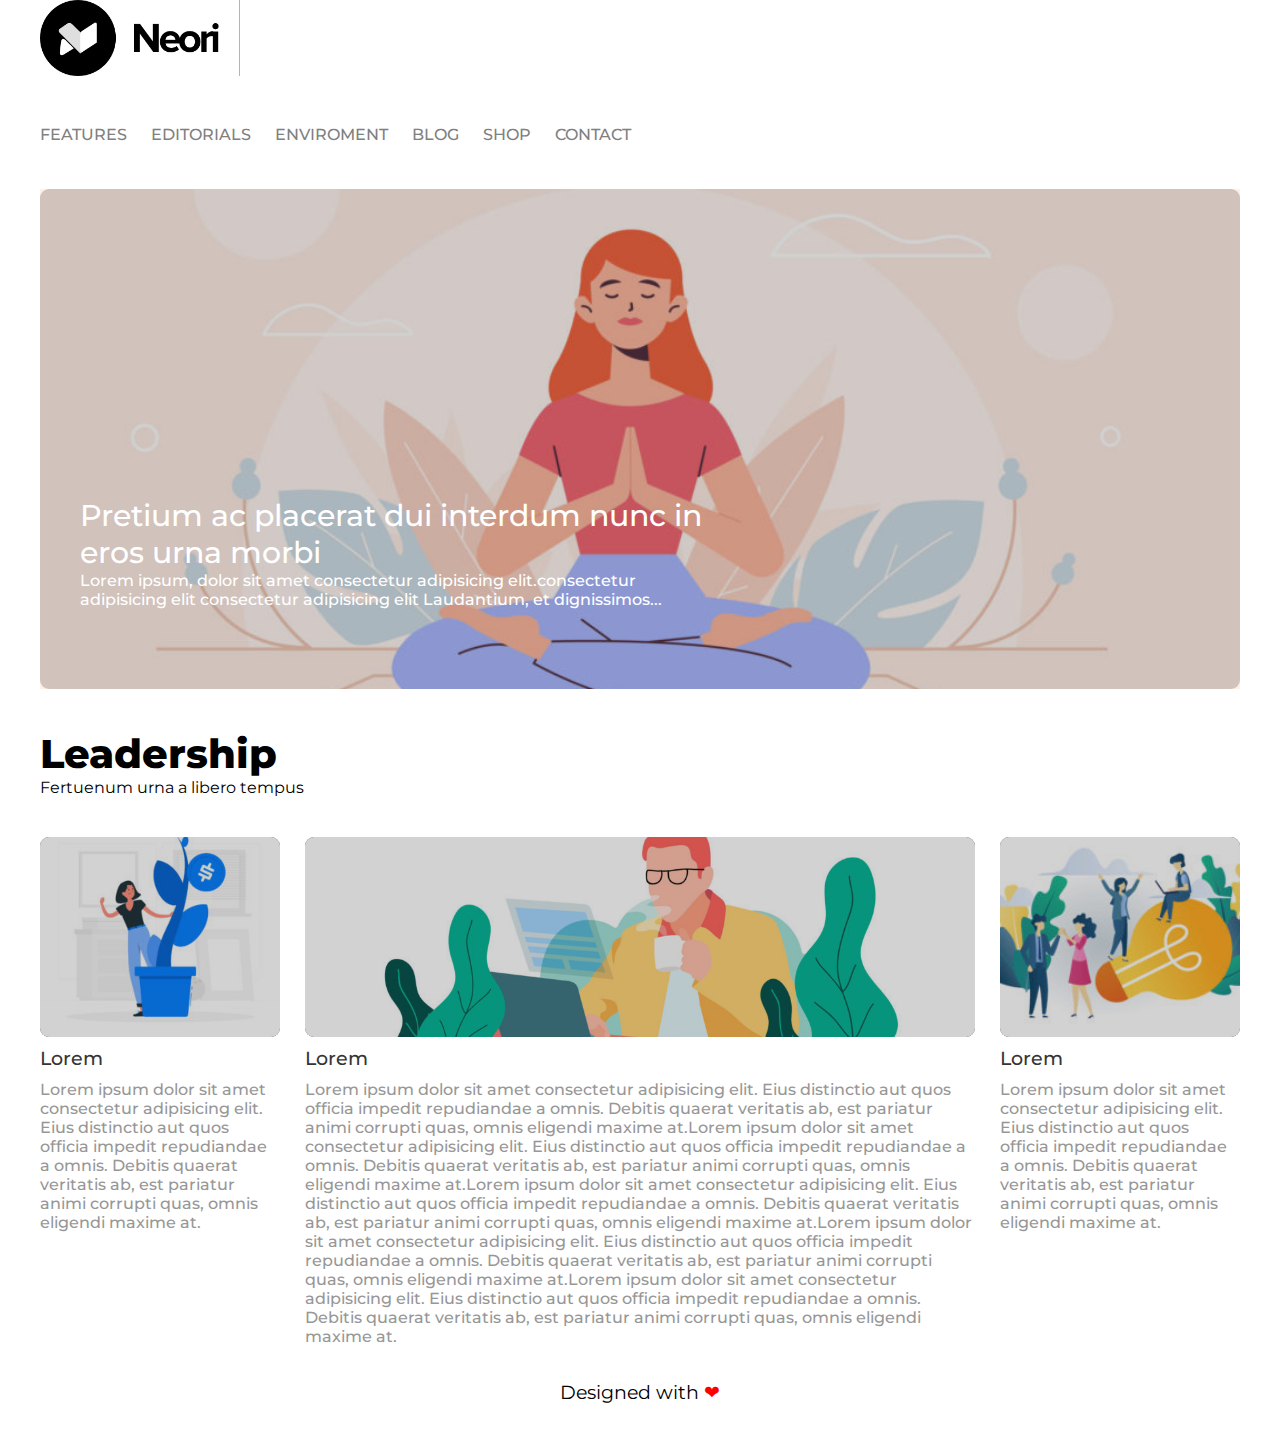
<file: index.html>
<!DOCTYPE html>
<html lang="en">
<head>
    <link rel="preconnect" href="https://fonts.googleapis.com">
    <link rel="preconnect" href="https://fonts.gstatic.com" crossorigin>
    <link href="https://fonts.googleapis.com/css2?family=Montserrat:wght@300;400;500;600;700;800&display=swap" rel="stylesheet">
    <link rel="stylesheet" href="file.css">
    <title>layout</title>
</head>
<body>
    <section class="main-container" >

            <!-- header -->
        <header>
            <a class="logo-a" href="#">
                <img src="img/logo.png" alt="">
            </a>

            <ul>
                <li><a href="#">FEATURES</a></li>
                <li><a href="#">EDITORIALS</a></li>
                <li><a href="#">ENVIROMENT</a></li>
                <li><a href="#">BLOG</a></li>
                <li><a href="#">SHOP</a></li>
                <li><a href="#">CONTACT</a></li>
            </ul>
        </header>
            <!-- fine header --> 
 

         <main>
            <!-- primo contenitore -->
            <div class="contenitore" >
                <section class="contenuto" > 
                    <img src="img/banner.jpg" alt="">
                    <div class="testo-prima-sezione" >
                        <p class="titolo" >Pretium ac placerat dui interdum nunc in eros urna morbi</p>
                        <p class="paragr">Lorem ipsum, dolor sit amet consectetur adipisicing elit.consectetur adipisicing elit consectetur adipisicing elit Laudantium, et dignissimos...</p>
                    </div>           
                </section>
            </div>
        
        
            <!-- inizio sezione con colonne float -->
            <section class="section-float">
    
                <div class="head-2a-sezione" >
                    <h1>Leadership</h1>
                    <p>Fertuenum urna a libero tempus</p>
                </div>
    

                <div class="container-float" >
                    <!-- colonna di sinistra aside -->
                    <aside class="float colonna-sinistra" >
                        <div class="overlay" >
                            <div class="foto a" ></div> 
                            
                        </div>
                        
                        <div class="testo" >
                            <h3>Lorem</h3>
                            <p>Lorem ipsum dolor sit amet consectetur adipisicing elit. 
                                Eius distinctio aut quos 
                                officia impedit repudiandae a 
                                omnis. Debitis quaerat veritatis ab, 
                                est pariatur animi corrupti quas, omnis
                                 eligendi maxime at.
                            </p>
                        </div>
                    </aside>


                    <div class="float colonna-centrale" >
                        <!-- colonna centrale div -->
                        <div class="overlay" >
                            <div class="foto b" ></div>
                            
                        </div>
                        
                        <div class="testo" >
                            <h3>Lorem</h3>
                            <p>Lorem ipsum dolor sit amet consectetur adipisicing elit. 
                                Eius distinctio aut quos 
                                officia impedit repudiandae a 
                                omnis. Debitis quaerat veritatis ab, 
                                est pariatur animi corrupti quas, omnis
                                eligendi maxime at.Lorem ipsum dolor sit amet consectetur adipisicing elit. 
                                Eius distinctio aut quos 
                                officia impedit repudiandae a 
                                omnis. Debitis quaerat veritatis ab, 
                                est pariatur animi corrupti quas, omnis
                                eligendi maxime at.Lorem ipsum dolor sit amet consectetur adipisicing elit. 
                                Eius distinctio aut quos 
                                officia impedit repudiandae a 
                                omnis. Debitis quaerat veritatis ab, 
                                est pariatur animi corrupti quas, omnis
                                eligendi maxime at.Lorem ipsum dolor sit amet consectetur adipisicing elit. 
                                Eius distinctio aut quos 
                                officia impedit repudiandae a 
                                omnis. Debitis quaerat veritatis ab, 
                                est pariatur animi corrupti quas, omnis
                                eligendi maxime at.Lorem ipsum dolor sit amet consectetur adipisicing elit. 
                                Eius distinctio aut quos 
                                officia impedit repudiandae a 
                                omnis. Debitis quaerat veritatis ab, 
                                est pariatur animi corrupti quas, omnis
                                eligendi maxime at.
                            </p>
                        </div>
                    </div>
                    
                    
                    <aside class="float colonna-destra" >
                        <!-- colonna di destra aside -->
                        <div class="overlay" >
                            <div class="foto c" ></div>
                            
                        </div>
                        
                        <div class="testo" >
                            <h3>Lorem</h3>
                            <p>Lorem ipsum dolor sit amet consectetur adipisicing elit. 
                                Eius distinctio aut quos 
                                officia impedit repudiandae a 
                                omnis. Debitis quaerat veritatis ab, 
                                est pariatur animi corrupti quas, omnis
                                 eligendi maxime at.
                            </p>
                        </div>
                    </aside>

                </div>
            </section>  
            <!-- fine sezione con colonne float -->
        </main> 
    </section>


    <footer>
        <h3>Designed with <span style="color: red;">&#10084;</span></h3>
    </footer>

    
</body>
</html>
</file>
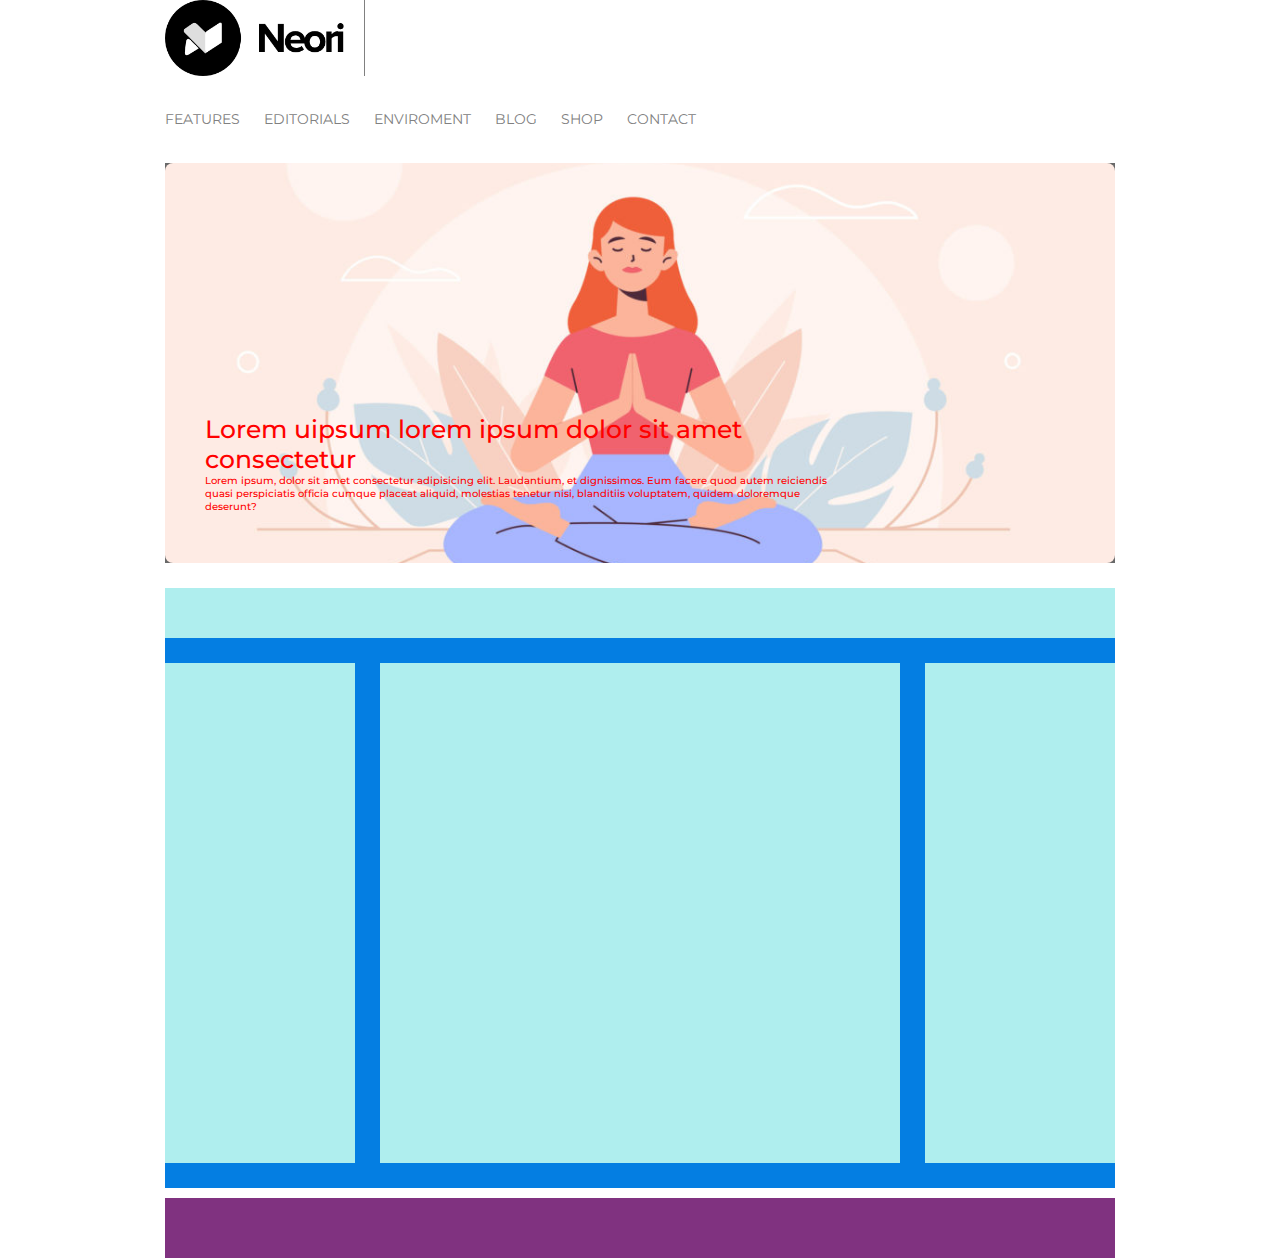
<file: wp.index.html>
<!DOCTYPE html>
<html lang="en">
<head>
    <link rel="preconnect" href="https://fonts.googleapis.com">
    <link rel="preconnect" href="https://fonts.gstatic.com" crossorigin>
    <link href="https://fonts.googleapis.com/css2?family=Montserrat:wght@300;400;500;600&display=swap" rel="stylesheet">
    <link rel="stylesheet" href="wp.file.css">
    <title>layout</title>
</head>
<body>
    <section class="main-container" >

        <header>
            <img src="img/logo.png" alt="">

            <ul>
                <li><a href="#">FEATURES</a></li>
                <li><a href="#">EDITORIALS</a></li>
                <li><a href="#">ENVIROMENT</a></li>
                <li><a href="#">BLOG</a></li>
                <li><a href="#">SHOP</a></li>
                <li><a href="#">CONTACT</a></li>
            </ul>
        </header>
    
        <main>




            <div class="overlay" >
                <section class="yellow" > 
                      
                    <div class="testo-prima-sezione" >
                        <p class="titolo" >Lorem uipsum lorem ipsum dolor sit amet consectetur</p>
                        <p class="paragr">Lorem ipsum, dolor sit amet consectetur adipisicing elit. Laudantium, et dignissimos. Eum facere quod autem reiciendis quasi perspiciatis officia cumque placeat aliquid, molestias tenetur nisi, blanditiis voluptatem, quidem doloremque deserunt?</p>
                                            
                    </div>
                </section> 

            </div>






            
            <section class="section mainblue">
    
    
                <div class="upper-blue-bar" ></div>
    
                <div class="container-float" >
                    <aside class="float colonna-sinistra" ></aside>
                    <div class="float colonna-centrale" ></div>
                    <aside class="float colonna-destra" ></aside>
                
                </div>
    
            </section>  
        </main>
    
        <footer></footer>
    </section>

    
</body>
</html>
</file>
<file: file.css>
*{
    margin: 0%;
    padding: 0%;
    box-sizing: border-box;
    font-family: 'Montserrat', sans-serif;
}

.main-container{
    width: 1200px;
    margin: auto;
}

/* header con logo e menu*/
header img{
    padding-right: 20px;
    width: 200px;
    border-right: 1px solid rgb(180, 180, 180);
}
.logo-a{
    padding: 0;
}
header ul{
    margin-left: -10px;
    list-style-type: none;
    margin-top: 35px;
    margin-bottom: 35px;

}
header li{
    display: inline-block;
}
header a{
    font-size: 16px;
    font-weight: 500;
    color: grey;
    text-decoration: none;
    padding: 10px;
    display: inline-block;
}
header a:hover{
    color: rgb(24, 24, 24);
}

/* fine header*/



/* inizio primo contenitore con foto e testo*/
.contenitore{
    border-radius: 9px;
    margin-top: 25px;
    background-color: rgb(31, 31, 31);
    height: 500px;
    position: relative;
}
.contenuto img{
    width: 100%;
    height: 500px;
    object-fit: cover;
    opacity: .8;
}
.testo-prima-sezione{
    bottom: 80px;
    left: 40px;
    position: absolute;
    color: white;
    padding-right: 40%; 
    font-weight: 500; 
}
.testo-prima-sezione .titolo{
    font-size: 30px;  
}
.testo-prima-sezione .paragr{
    padding-right: 10%;
    font-size: 16px;   
}

/* fine primo contenitore*/




/* inizio secondo contenitore */
.section-float{
    width: 1200px;
    margin: auto;
    margin-top: 25px;
    padding-bottom: 25px;
}
.section-float::after{
    content: "";
    display: table;
    clear: both;
}
.head-2a-sezione h1{
    font-size: 40px;
    font-weight: 800; 
}
.head-2a-sezione{
    margin: 40px 0;
}

.float{
    float: left;   
    border-radius: 9px;   
}
.overlay{
    border-radius: 9px;
    background-color: rgb(31, 31, 31);
}

.foto{
    border-radius: 9px;
    height:200px;
    background-size:cover; 
    background-repeat: no-repeat;  
    background-position: center;
}
.a{
    opacity: 0.8;
    background-image: url(img/img-1.jpg);
}
.b{
    opacity: .8;
    background-image: url(img/banner-2.jpg);
}
.c{
    opacity: .8;
    background-image: url(img/img-3.jpg);
}
.testo h3{
    padding: 10px 0;
    font-weight: 500;
    color: rgb(53, 53, 53);
}
.testo p{
    color: rgb(151, 151, 151);
    font-weight: 500;
}


.section-float aside{
    width: 20%;
}
.colonna-centrale{  
    width: calc(60% - 50px) ;
    margin: 0px 25px ;
    
}
/* fine secondo contenitore */
/* fine main*/


/* footer */
footer{
    text-align: center;
    margin: 10px;
    margin-bottom: 30px;
}
footer h3{
    font-weight:400;
}

/* fine */
</file>
<file: wp.file.css>
*{
    margin: 0%;
    padding: 0%;
    box-sizing: border-box;
    font-family: 'Montserrat', sans-serif;
}

.main-container{
    width: 950px;
    margin: auto;
}



header img{
    padding-right: 20px;
    width: 200px;
    border-right: 1px solid grey;
}
header ul{
    margin-left: -10px;
    list-style-type: none;
    margin-top: 20px;

}
header li{
    display: inline-block;
}
header a{
    font-size: 14px;
    color: grey;
    text-decoration: none;
    padding: 10px;
    display: inline-block;

}



.yellow{
    margin-top: 25px;
    background-image: url(img/banner.jpg);
    background-size: cover;
    background-position: center;
    height: 400px;
    /* opacity: 0.7; */
    position: relative;
    border-radius: 8px;
}
.overlay{
    /* border-radius: 8px; */
    background-color: rgb(105, 105, 105);
    

}
.testo-prima-sezione{
    bottom: 50px;
    left: 40px;
    position: absolute;
    color: red;
    padding-right: 30%;  
}

.testo-prima-sezione .titolo{
    font-size: 25px;
    font-weight: 500;
}
.testo-prima-sezione .paragr{
    font-size: 10px;
    font-weight: 500;
}




.mainblue{
    margin-top: 25px;
    padding-bottom: 25px;
    background-color: rgb(4, 126, 226);
}





.upper-blue-bar{
    margin-bottom: 25px;
    background-color: paleturquoise;
    height: 50px; 
}

.mainblue::after{
    content: "";
    display: table;
    clear: both;
}

.float{
    float: left;
    
    background-color: paleturquoise;
    height: 200px;
    
}


 .section aside{
     width: 20%;
     height: 500px;
 }

.colonna-centrale{  
    width: calc(60% - 50px) ;
    margin: 0px 25px ;
    height: 500px;
}

/* fine main */



footer{
    margin-top: 10px;
    height: 60px;
    background-color:rgb(128, 50, 128);
}



/* PER ESERCIZIO SUCC */
/* per lo sfondo scuro uso classe image overlay con ::before */
/* tag ul e li per il menu display inline block e aggiungi tag a per i link li poi togli text decoration link */
/* nav>ul>li>a  padding al tag a che contiene il testo, ricordati il display: i.b. per  a */
</file>
